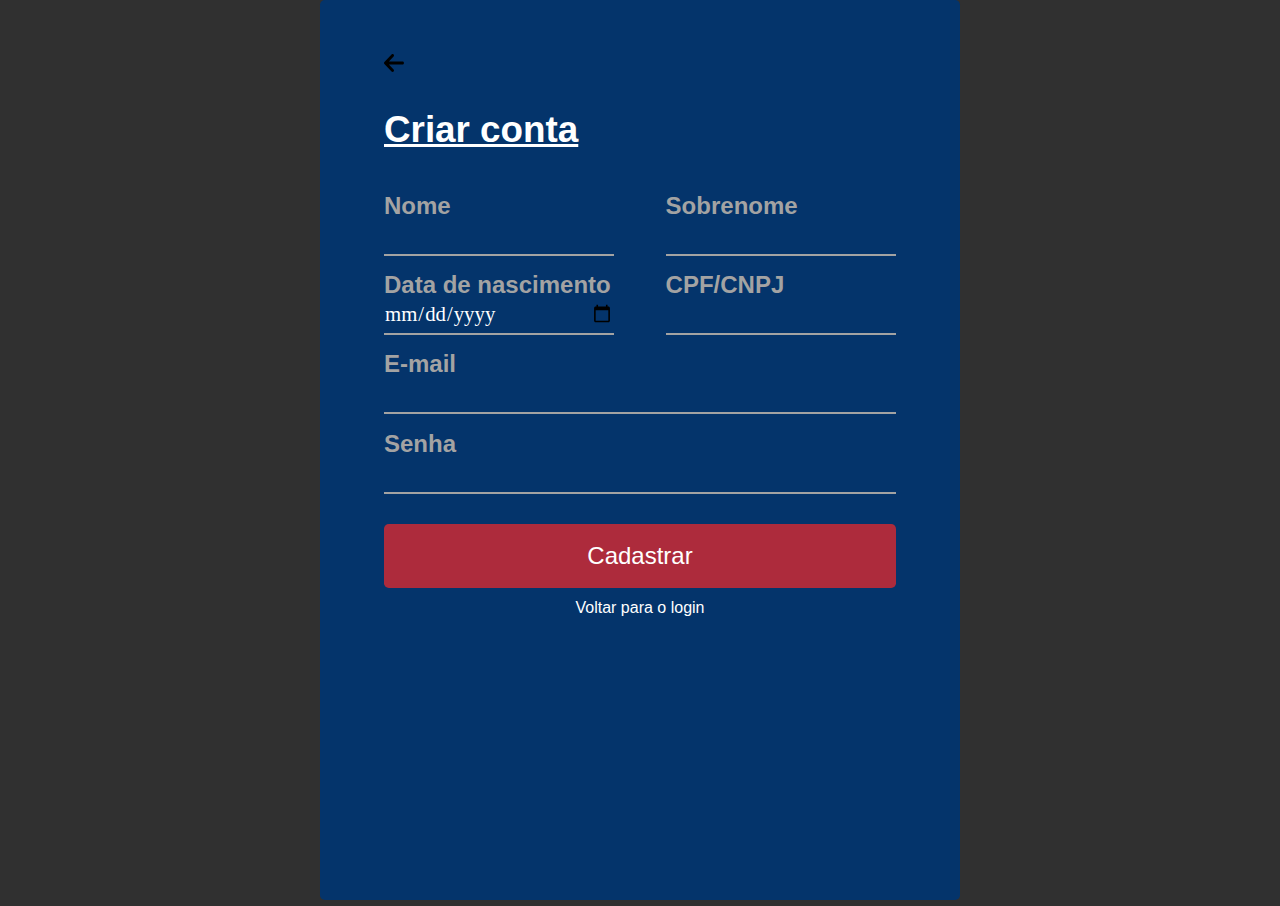
<file: pages/cadastrar.html>
<!DOCTYPE html>
<html lang="pt-br">
<head>
    <meta charset="UTF-8">
    <meta http-equiv="X-UA-Compatible" content="IE=edge">
    <meta name="viewport" content="width=device-width, initial-scale=1.0">
    <title>Cadastro</title>

    <link rel="stylesheet" href="../css/cadastrar.css">
</head>
<body>
    <div class="main-login">
        <a class="voltar" href="../index.html"><img src="../img/arrow-left-solid.svg" alt=""></a>
        <div class="login">
                <h1>Criar conta</h1>
                    <div class="dados">
                        <div>
                            <label for="nome">Nome</label>
                            <input type="text" name="nome">
                        </div>
                        <div>
                            <label for="sobrenome">Sobrenome</label>
                            <input type="text" name="sobrenome">
                        </div>
                    </div>
                    <div class="dados">
                        <div>
                            <label for="data">Data de nascimento</label>
                            <input type="date" name="data">
                        </div>
                        <div>
                            <label for="cpf/cnpj">CPF/CNPJ</label>
                            <input type="password" name="cpf/cnpj">
                        </div>
                    </div>
                    <div class="dados-login">
                        <div>
                            <label for="email">E-mail</label>
                            <input type="email" name="email">
                        </div>
                        <div>
                            <label for="senha">Senha</label>
                            <input type="password" name="senha">
                        </div>
                    </div>
                <button class="btn-login">Cadastrar</button>
                <div class="voltar-login">
                    <a href="login.html">Voltar para o login</a>
                </div>
        </div>
    </div>
</body>
</html>
</file>
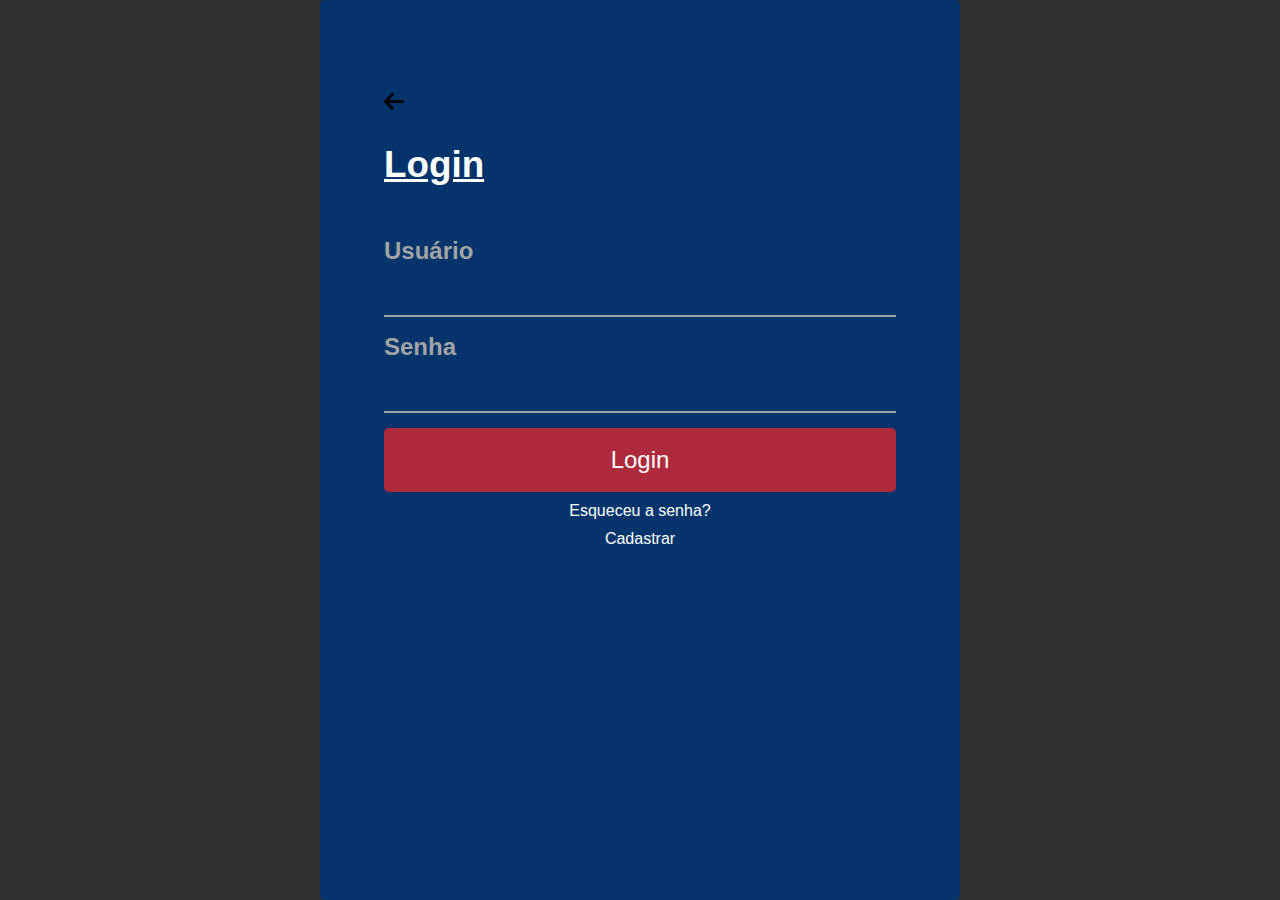
<file: pages/login.html>
<!DOCTYPE html>
<html lang="pt-br">
<head>
    <meta charset="UTF-8">
    <meta name="viewport" content="width=device-width, initial-scale=1.0">
    <title>Login</title>

    <link rel="stylesheet" href="../css/login.css">
</head>
<body>
    <div class="main-login">
        <a class="voltar" href="../index.html"><img src="../img/arrow-left-solid.svg" alt=""></a>
        <div class="login">
                <h1>Login</h1>
                    <div class="dados">
                        <label for="usuario">Usuário</label>
                        <input type="text" name="usuario">
                    </div>
                    <div class="dados ">
                        <label for="senha">Senha</label>
                        <input type="password" name="senha">
                    </div>
                <button class="btn-login">Login</button>
                <div>
                    <a href="">Esqueceu a senha?</a>
                    <a href="cadastrar.html">Cadastrar</a>
                </div>
        </div>
    </div>
</body>
</html>
</file>
<file: css/cadastrar.css>
* {
    margin: 0;
    padding: 0;
    box-sizing: border-box;
}
body {
    background: var(--body-color);
}
.main-login {
    background: var(--header);
    width: 50%;
    height: 100vh;
    border-radius: .3rem;
    padding: 4% 5%;
    margin: auto;
}
.main-login .voltar {
    display: block;
    width: 4%;
    height: 4%;
    margin-bottom: 5%;
}
.login {
    width: 100%;
    height: 100%;
    display: flex;
    flex-direction: column;
}
.login h1 {
    width: fit-content;
    color: var(--text-color);
    font: 700 2.3rem "Poppins", sans-serif;
    text-decoration: underline;
    margin-bottom: 8%;
}
.dados {
    display: flex;
    justify-content: space-between;
    height: 4rem;
    margin-bottom: 3%;
}
.dados div {
    display: flex;
    flex-direction: column;
    width: 45%;
    border-bottom: 2px solid var(--border);
}
.dados label {
    font: 700 1.5rem "Poppins", sans-serif;
    color: var(--border);
}
.dados input {
    font: 400 1.3rem 'PT Sans Caption';
    height: 50%;
    border: none;
    background: none;
    outline: none; 
    color: var(--text-color);
}
.dados-login div{
    display: flex;
    flex-direction: column;
    height: 4rem;
    margin-bottom: 3%;
    border-bottom: 2px solid var(--border);
}
.dados-login label {
    font: 700 1.5rem "Poppins", sans-serif;
    color: var(--border);
}
.dados-login input {
    font: 400 1.3rem 'PT Sans Caption';
    height: 50%;
    border: none;
    background: none;
    outline: none; 
    color: var(--text-color);
}
.dados div:hover {
    border-bottom: 2px solid var(--text-color);
}
.dados-login div:hover {
    border-bottom: 2px solid var(--text-color);
}

.btn-login {
    cursor: pointer;
    height: 4rem;
    border-radius: .3rem;
    border: none;
    font: 400 1.5rem "Poppins", sans-serif;
    background-color: #f92727b0;
    color: var(--text-color);
    margin-top: 3%;
}
.voltar-login a {
    font-family: "Poppins", sans-serif;
    text-decoration: none;
    color: var(--text-color);
    display: flex;
    justify-content: center;
    margin-top: 2%;
}


:root{
    --background: #3049bb;
    --text-color: #ffffff;
    --body-color: #303030;
    --header: #04346B;
    --border: #a3a3a3;
}

@media only screen and (max-width: 950px) {
    .main-login {
        width: 80%;
    }
}

@media only screen and (max-width: 500px) {
    .main-login {
        width: 90%;
    }
}
</file>
<file: css/login.css>
* {
    margin: 0;
    padding: 0;
    box-sizing: border-box;
}
body {
    background: var(--body-color);
}
.main-login {
    background: var(--header);
    width: 50%;
    height: 100vh;
    border-radius: .3rem;
    padding: 7% 5%;
    margin: auto;
}
.main-login .voltar {
    display: block;
    width: 4%;
    height: 4%;
    margin-bottom: 5%;
}
.login {
    width: 100%;
    height: 100%;
    margin: auto;
    display: flex;
    flex-direction: column;
}
.login h1 {
    width: fit-content;
    color: var(--text-color);
    font: 700 2.3rem "Poppins", sans-serif;
    text-decoration: underline;
    margin-bottom: 10%;
}
.login div a {
    font-family: "Poppins", sans-serif;
    text-decoration: none;
    color: var(--text-color);
    display: flex;
    justify-content: center;
    margin-top: 2%;
}

.dados {
    display: flex;
    flex-direction: column;
    justify-content: space-between;
    border-bottom: 2px solid var(--border);
    height: 5rem;
    margin-bottom: 3%;
}
.dados label {
    font: 700 1.5rem "Poppins", sans-serif;
    color: var(--border);
}
.dados input {
    font: 400 1.5rem 'PT Sans Caption';
    height: 50%;
    border: none;
    background: none;
    outline: none; 
    color: var(--text-color);
}
.btn-login {
    cursor: pointer;
    height: 4rem;
    border-radius: .3rem;
    border: none;
    font: 400 1.5rem "Poppins", sans-serif;
    background-color: #f92727b0;
    color: var(--text-color);
}
.dados:hover {
    border-bottom: 2px solid var(--text-color);
}


:root{
    --background: #3049bb;
    --text-color: #ffffff;
    --body-color: #303030;
    --header: #04346B;
    --border: #a3a3a3;

}

@media only screen and (max-width: 950px) {
    .main-login {
        width: 80%;
    }
}

@media only screen and (max-width: 500px) {
    .main-login {
        width: 90%;
    }
}
</file>
